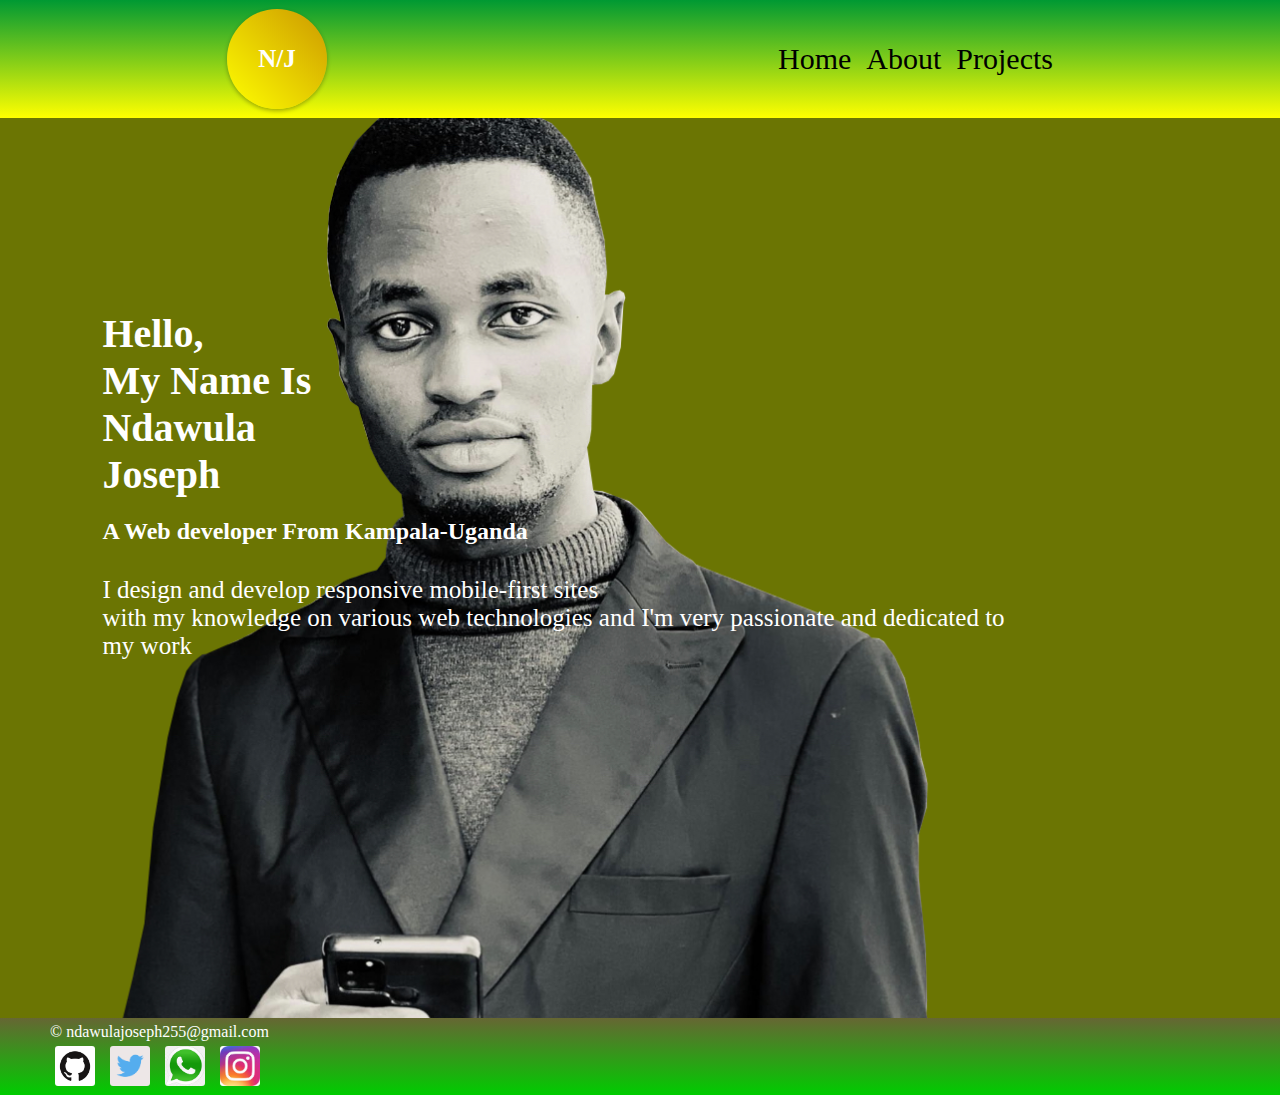
<file: index.html>
<!DOCTYPE html>
<html lang="en">

<head>
    <meta charset="UTF-8">
    <meta http-equiv="X-UA-Compatible" content="IE=edge">
    <meta name="viewport" content="width=device-width, initial-scale=1.0">
    <link rel="stylesheet" href="style.css">
    <title>Portfolio</title>
    
    
</head>

<body>
    <header>
        <div class="top-header">
            <div class="logo">
                <h1>N/j</h1>
            </div>
            <div>
                <ul>
                    <li><a href="index.html" rel="home">Home</a></li>
                    <li><a href="About.html" rel="about">About</a></li>
                    <li><a href="Pronject.html" rel="service">Projects</a></li>
                    <!-- <li><a href="#nav-imgsf" class="content-link">Content</a></li> -->
                </ul>
            </div>
        </div>
    </header>
    <main>
        <div class="main-content">
            <div>
                <h1>Hello,</h1>
                <h1>My Name Is</h1>
                <h1>Ndawula</h1>
                <h1>Joseph</h1>
                <h2>A Web developer From Kampala-Uganda</h2>
            </div>
            <div>
                <p>I design and develop responsive mobile-first sites<br> with my knowledge on various web technologies and I'm very passionate and dedicated to my work</p>
            </div>
        </div>
    </main>
    <footer>
        <div class="copyrigh">
            <p>&copy; ndawulajoseph255@gmail.com <a href=""></a></p>
        </div>
        <nav class="nav-imgs" id="nav-imgsf">
            <a href="https://github.com/Ndawulajoe" rel="img"><img src="imgs/usephoto/GitHub-Mark.png" alt="GitHub-Mark"></a>
            <a href="https://twitter.com/joeNillan" rel="img"><img src="imgs/usephoto/twitter.png" alt="twitter"></a>
            <a href="https://wa.me/256701044728" rel="img">
                <img src="imgs/usephoto/whatsapp-logo.png" alt="whatsapp-logo">
            </a>
            <a href="https://instagram.com/joonillan/" rel="img"><img src="imgs/usephoto/ig.jfif" alt="Ig"></a>
        </nav>
    </footer>
</body>

</html>
</file>
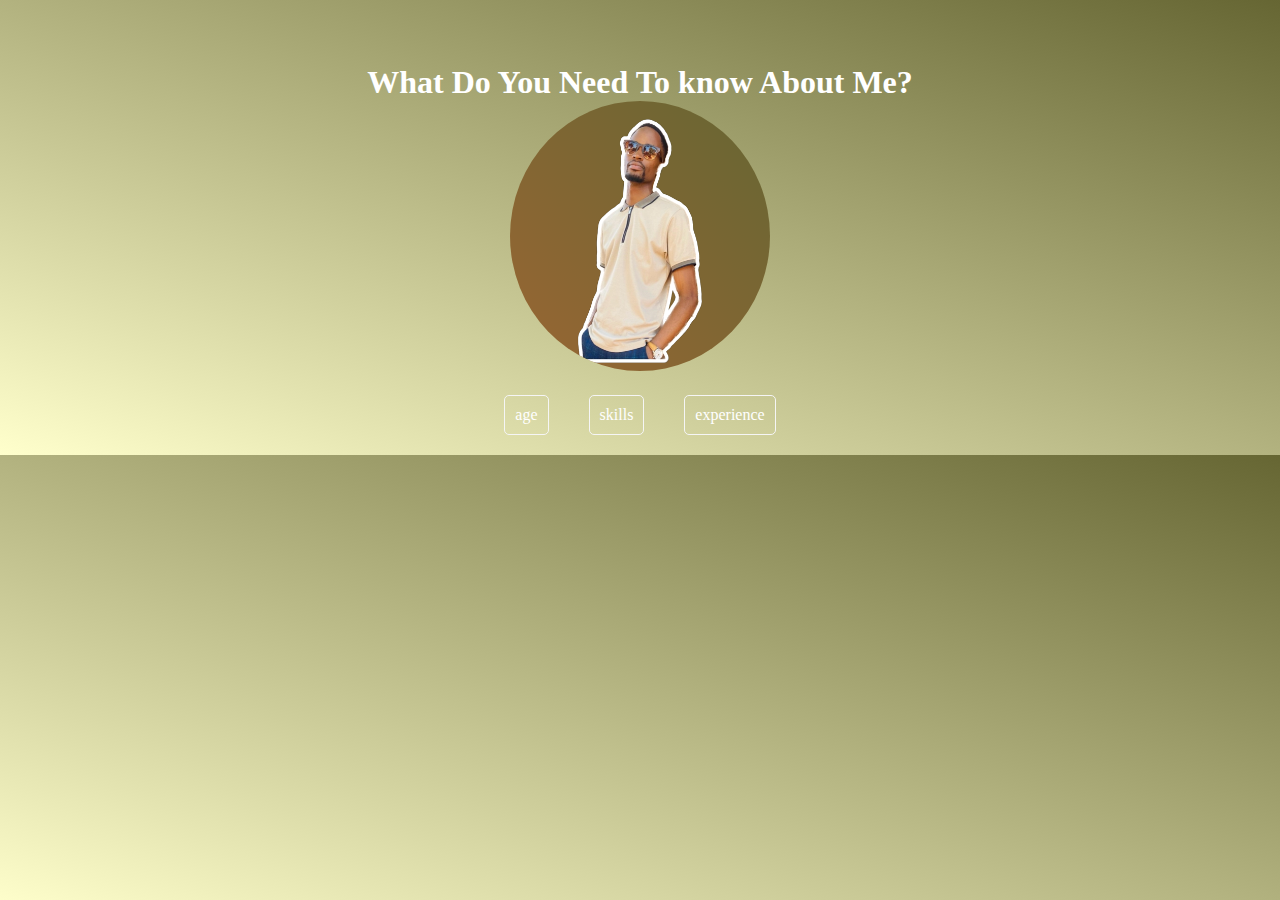
<file: About.html>
<!DOCTYPE html>
<html lang="en">
<head>
    <meta charset="UTF-8">
    <meta http-equiv="X-UA-Compatible" content="IE=edge">
    <meta name="viewport" content="width=device-width, initial-scale=1.0">
    <link rel="stylesheet" href="style.css">
    <title>About</title>
</head>
<body id="about">
    <div>
        <div class="about-header">
            <div class="titles">
                <h1>What Do You Need To know About Me? </h1>
            </div>
            <div class="about-image">
                <img src="imgs/usephoto/me.webp" alt="Ndawula">
            </div>
        </div>
        
        <div class="project">
            
            <div class="project-titles">
                <ul>
                    <li><a href="#age">age</a></li>
                    <li><a href="#skills">skills</a></li>
                    <li><a href="#experience">experience</a></li>
                </ul>
            </div>
            
            <div class="project-content" id="age">
                <p>Date Of Birth :14/04/1998</p>
            </div>
            
            <div class="project-content" id="skills">
                <p>Web Design: I possess a strong understanding of design principles, color theory, typography, and layout composition. I leverage these skills to create visually appealing and intuitive website designs.</p>
                <p>User Experience (UX): I prioritize the end-user's experience by conducting user research, creating user personas, and designing user flows to ensure seamless navigation and interaction on websites</p>
                
            </div>
            
            <div class="project-content" id="experience">
                <p>While I am a junior web designer, I have gained practical experience through internships, freelance projects, and personal initiatives. This hands-on experience has sharpened my design abilities and provided me with valuable insights into the web design process.</p>
            </div>
    </div>
    
        
    
</body>
</html>
</file>
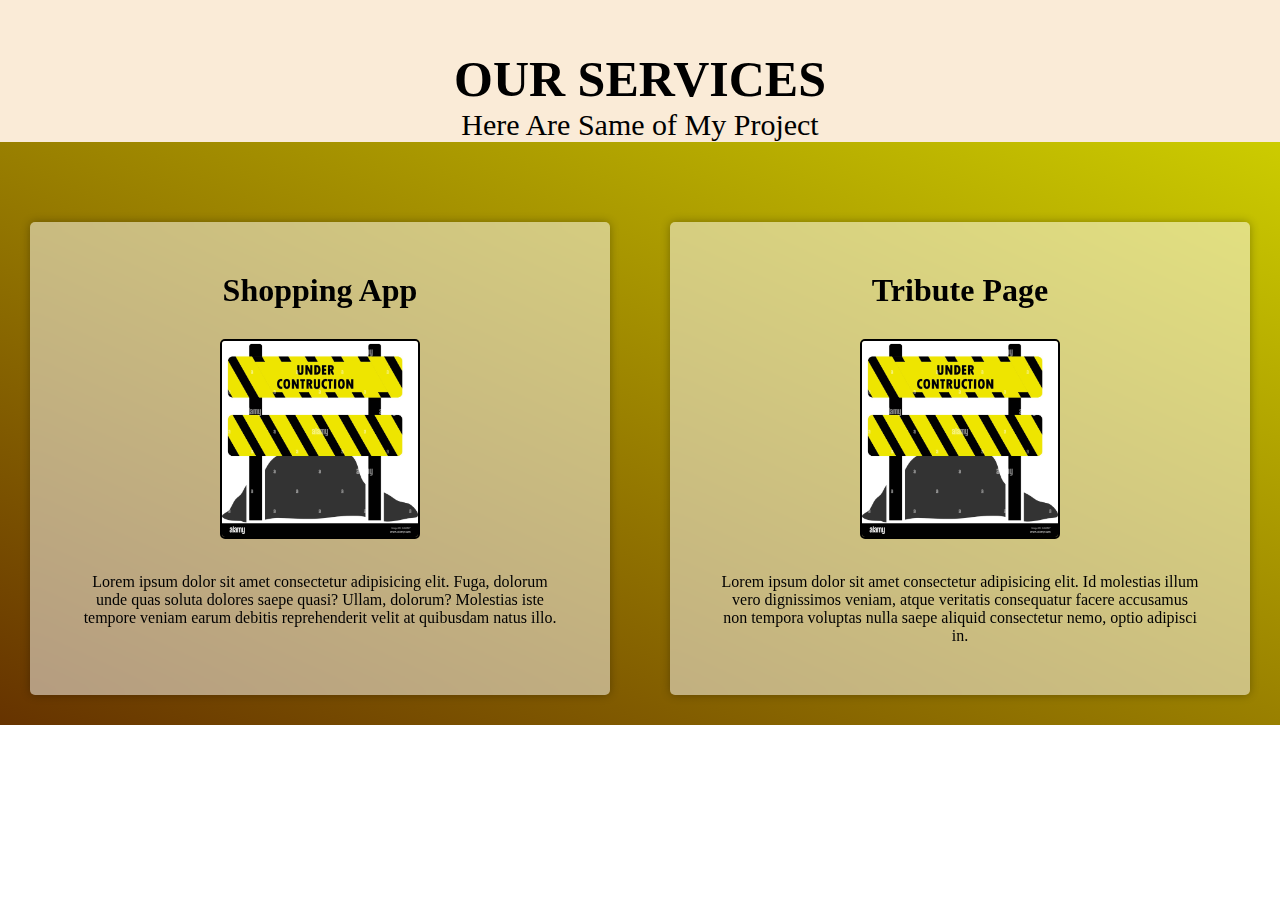
<file: Pronject.html>
<!DOCTYPE html>
<html lang="en">
<head>
    <meta charset="UTF-8">
    <meta http-equiv="X-UA-Compatible" content="IE=edge">
    <meta name="viewport" content="width=device-width, initial-scale=1.0">
    <link rel="stylesheet" href="style.css">
    <title>Service</title>
</head>
<body>
    <section id="services">
        <div class="first-service-header">
            <div class="service-header">
                <h1>OUR SERVICES </h1>
                <P>Here Are Same of My Project </P>
            </div>
        </div>
       <div class="service-container">
    
        <div class="first-service">
                
                <h1>Shopping App </h1>
                <img src="imgs/usephoto/under constraction.jpg" alt="">
                <p>Lorem ipsum dolor sit amet consectetur adipisicing elit. Fuga, dolorum unde quas soluta dolores saepe quasi? Ullam, dolorum? Molestias iste tempore veniam earum debitis reprehenderit velit at quibusdam natus illo.</p>
        </div>
        <div class="second-service">
            
                <h1>Tribute Page</h1>
                <img src="imgs/usephoto/under constraction.jpg" alt="">
                <p>Lorem ipsum dolor sit amet consectetur adipisicing elit. Id molestias illum vero dignissimos veniam, atque veritatis consequatur facere accusamus non tempora voluptas nulla saepe aliquid consectetur nemo, optio adipisci in.

                </p>
           
        </div>
       </div>
      </section>
</body>
</html>
</file>
<file: style.css>
* {
  padding: 0;
  margin: 0;
  box-sizing: border-box;
}

html {
  scroll-behavior: smooth;
}

/* header content stats from here*/
header {
  background: linear-gradient(to bottom, #009933 0%, #ffff00 100%);
  padding: 9px;
  position: sticky;
  top: 0;
  z-index: 2;


}

.logo h1 {
  font-size: 25px;
}

@keyframes rotateAnimation {
  0% {
    transform: rotate(0deg);
  }

  100% {
    transform: rotate(360deg);
  }
}


.top-header {
  display: flex;
  align-items: center;
  justify-content: space-around;
}

a {
  text-decoration: none;
}

.top-header div ul {
  /* font-size: 50px; */
  display: flex;
  /* list-style: none; */
  justify-content: space-between;
}

.top-header div ul li {
  display: inline-block;
  /* color: black; */

}

.top-header div ul li a {
  display: flex;
  color: black;
  margin-left: 15px;
  font-size: 30px;
}

.top-header div ul li a:hover {
  transition: 0.5s;
  background: linear-gradient(to top right, #ffff00 0%, #cc9900 100%);
  border: 1px solid wheat;
  border-radius: 5px;
}

.logo {
  display: flex;
  align-items: center;
  justify-content: center;
  width: 100px;
  height: 100px;
  background: linear-gradient(to top right, #ffff00 0%, #cc9900 100%);
  color: #fff;
  border-radius: 50%;
  font-size: 40px;
  font-weight: bold;
  text-transform: uppercase;
  box-shadow: 0 2px 4px rgba(0, 0, 0, 0.3);
  animation: rotateAnimation 10s infinite linear;
}
@media only screen and (max-width: 600px) {
  .logo {
    display: flex;
    align-items: center;
    justify-content: center;
    width: 50px;
    height: 50px;
    background: linear-gradient(to top right, #ffff00 0%, #cc9900 100%);
    color: #fff;
    border-radius: 50%;
    font-size: 40px;
    font-weight: bold;
    text-transform: uppercase;
    box-shadow: 0 2px 4px rgba(0, 0, 0, 0.3);
    animation: rotateAnimation 10s infinite linear;
  }
  .about-image img {
    padding-top: 10px;
    width: 25%;
    height: 25vh;
    border: 5px solid linear-gradient(to top right, #996633 0%, #666633 100%);
    border-radius: 50%;
    background: linear-gradient(to top right, #996633 0%, #666633 100%);
  }
}

/* header content ends here  */
/* main content starts from here  */
main {
  width: 100%;
  height: 100vh;
  background-image: url(imgs/usephoto/IMG1.JPG);
  background-color: rgb(107, 117, 3);
  background-repeat: no-repeat;
  background-size: cover;
  position: relative;
  z-index: -1;
  animation: slideAnimation 5s infinite alternate;
}

/* main::after{
    content: '';
    background-color:rgb(107, 117, 3);
    width: 100%;
    height: 100%; 
    position: absolute;
    top: 0;
    opacity: 0.7;
} */

.main-content {
  /* display: flex; */

  /* color: white; */
  align-items: center;
  justify-content: center;
  flex-direction: column;
  padding-right: 20%;
  padding-top: 15%;

}

.main-content h1 {
  margin-left: 10%;
  color: white;
  font-size: 40px;
  z-index: 3;

}

.main-content h2 {
  color: white;
  margin-top: 2%;
  margin-bottom: 2%;
  margin-left: 10%;
}


.main-content p {
  /* background-color: aqua; */
  font-size: 25px;
  color: white;
  padding-top: 10px;
  margin-left: 10%;
  /* margin: 50px; */
}

/* .main-content h1 { */
  /* font-size: 2rem;
    position: relative;
    display: block;
    width: fit-content;
    color: rgb(234, 8, 53);
    animation: text_overlay .1s ease forwards; */

/* } */




@keyframes slideAnimation {
  0% {
    background-position: center top;
  }

  15% {
    background-position: center bottom;
  }

  25% {
    background-position: center top;
  }
}

/* main constent stops here  */
/* footer content stops here  */
footer {
  background: linear-gradient(to top, #00cc00 0%, #666633 100%);
  /* position: fixed; */
  left: 0;
  bottom: 0;
  width: 100%;
  padding: 5px;
  z-index: 1;
}

.copyrigh p {
  margin-left: 45px;
  margin-bottom: 5px;
}

.nav-imgs a img {
  margin-left: 15px;
  /* width: 50%;
    height: 10vh; */
  width: 40px;
  border-radius: 3px;
  background-color: rgb(237, 231, 231);
  /* align-items: center; */
  /* align-content: center; */

}

/* footer content ends here  */
.nav-imgs {
  /* display: none; */
  display: flex;
  margin-left: 35px;
  justify-content: left;

}


.nav-imgs img:hover {
  /* color: #f8e345; */
  transition: 0.5s;
  color: #f8e345;
  border: 5px solid #f8e345;

  border-radius: 5px;
}

.copyrigh {
  color: white;
  display: flex;
  /* align-content: center; */
  align-items: center;
}

.contact-link {
  cursor: pointer;
  /* Add any additional styling for the link */
}

.service-container {
  display: flex;
  background: linear-gradient(to top right, #663300 0%, #cccc00 100%);
  text-align: center;
  justify-content: center;
  flex-flow: row wrap;
  align-items: stretch;
  padding-top: 50px;
  /* transition: background 0.5s, transition 0.5s; */
  /* position: fixed; */
  /* left: 0; */
  /* bottom: 0; */
  /* width: 100%; */
  /* padding: 10px; */
  /* z-index: 1; */
}


.service-container img {
  border: 2px solid black;
  margin: 30px;
  border-radius: 5px;
  width: 200px;
  height: 200px;
}

.first-service {
  flex: 1;
  margin: 30px;
  padding: 50px;
  border-radius: 5px;
  background-color: rgba(255, 255, 255, 0.5);
  backdrop-filter: blur(10px);
  box-shadow: 0 0 10px rgba(0, 0, 0, 0.3);
  transition: background 0.5s, transition 0.5s;

}

.second-service {
  flex: 1;
  margin: 30px;
  padding: 50px;
  border-radius: 5px;
  background-color: rgba(255, 255, 255, 0.5);
  backdrop-filter: blur(10px);
  box-shadow: 0 0 10px rgba(0, 0, 0, 0.3);
  transition: background 0.5s, transition 0.5s;
}

.first-service:hover {
  background: linear-gradient(to top right, #663300 0%, #cccc00 100%);
  transition: translateY(-10px);
}

.second-service:hover {
  background: linear-gradient(to top right, #663300 0%, #cccc00 100%);
  transition: translateY(-10px);
}

.service-header {
  display: block;

  padding-top: 50px;
  text-align: center;
  animation: fadeAnimation 10s ease-in-out;
}

.service-header h1 {
  font-size: 50px;
}

.service-header p {
  font-size: 30px;
}

.first-service-header {
  background-color: antiquewhite;
}

@keyframes fadeAnimation {
  0% {
    opacity: 0;
    color: crimson;
    transform: translateY(-20px);
  }

  100% {
    opacity: 1;

    transform: translateY(0);
  }
}

/* for about */
.project-content {
  display: none;
  width: 90%;
  height: 50vh;

  text-align: center;
  transition: background 0.5s, transition 0.5s;
  background-color: wheat;
  backdrop-filter: blur(0px);
  box-shadow: 0 0 10px white;
}

.project-content:hover {
  background: white;
  transform: translateY(-10);
}

.project-content:target {
  display: block;
}

.project {
  display: flex;
  flex-direction: column;
  justify-content: center;
  align-items: center;
  height: vh;

}

.project .project-content {
  font-size: 25px;
}

/* .project .project-titles ul */
.project-titles ul {
  display: flex;
  justify-content: space-around;

}

a {
  text-decoration: none;
  color: #fff;
}

.project-titles ul li {
  border: 1px solid whitesmoke;
  border-radius: 5px;
  padding: 10px;

  list-style-type: none;
  margin: 20px;
}

.project-titles ul li:hover {
  background: #f8e345;

}

.about-image img {
  padding-top: 10px;
  width: 100%;
  height: 30vh;
  border: 5px solid linear-gradient(to top right, #996633 0%, #666633 100%);
  border-radius: 50%;
  background: linear-gradient(to top right, #996633 0%, #666633 100%);
}

.about-header {
  display: flex;
  margin-top: 5%;
  flex-direction: column;
  align-items: center;
  justify-content: center;
}

.about-header h1 {
  color: white;
}

#about {

  background: linear-gradient(to top right, #ffffcc 0%, #666633 100%);
}
</file>
